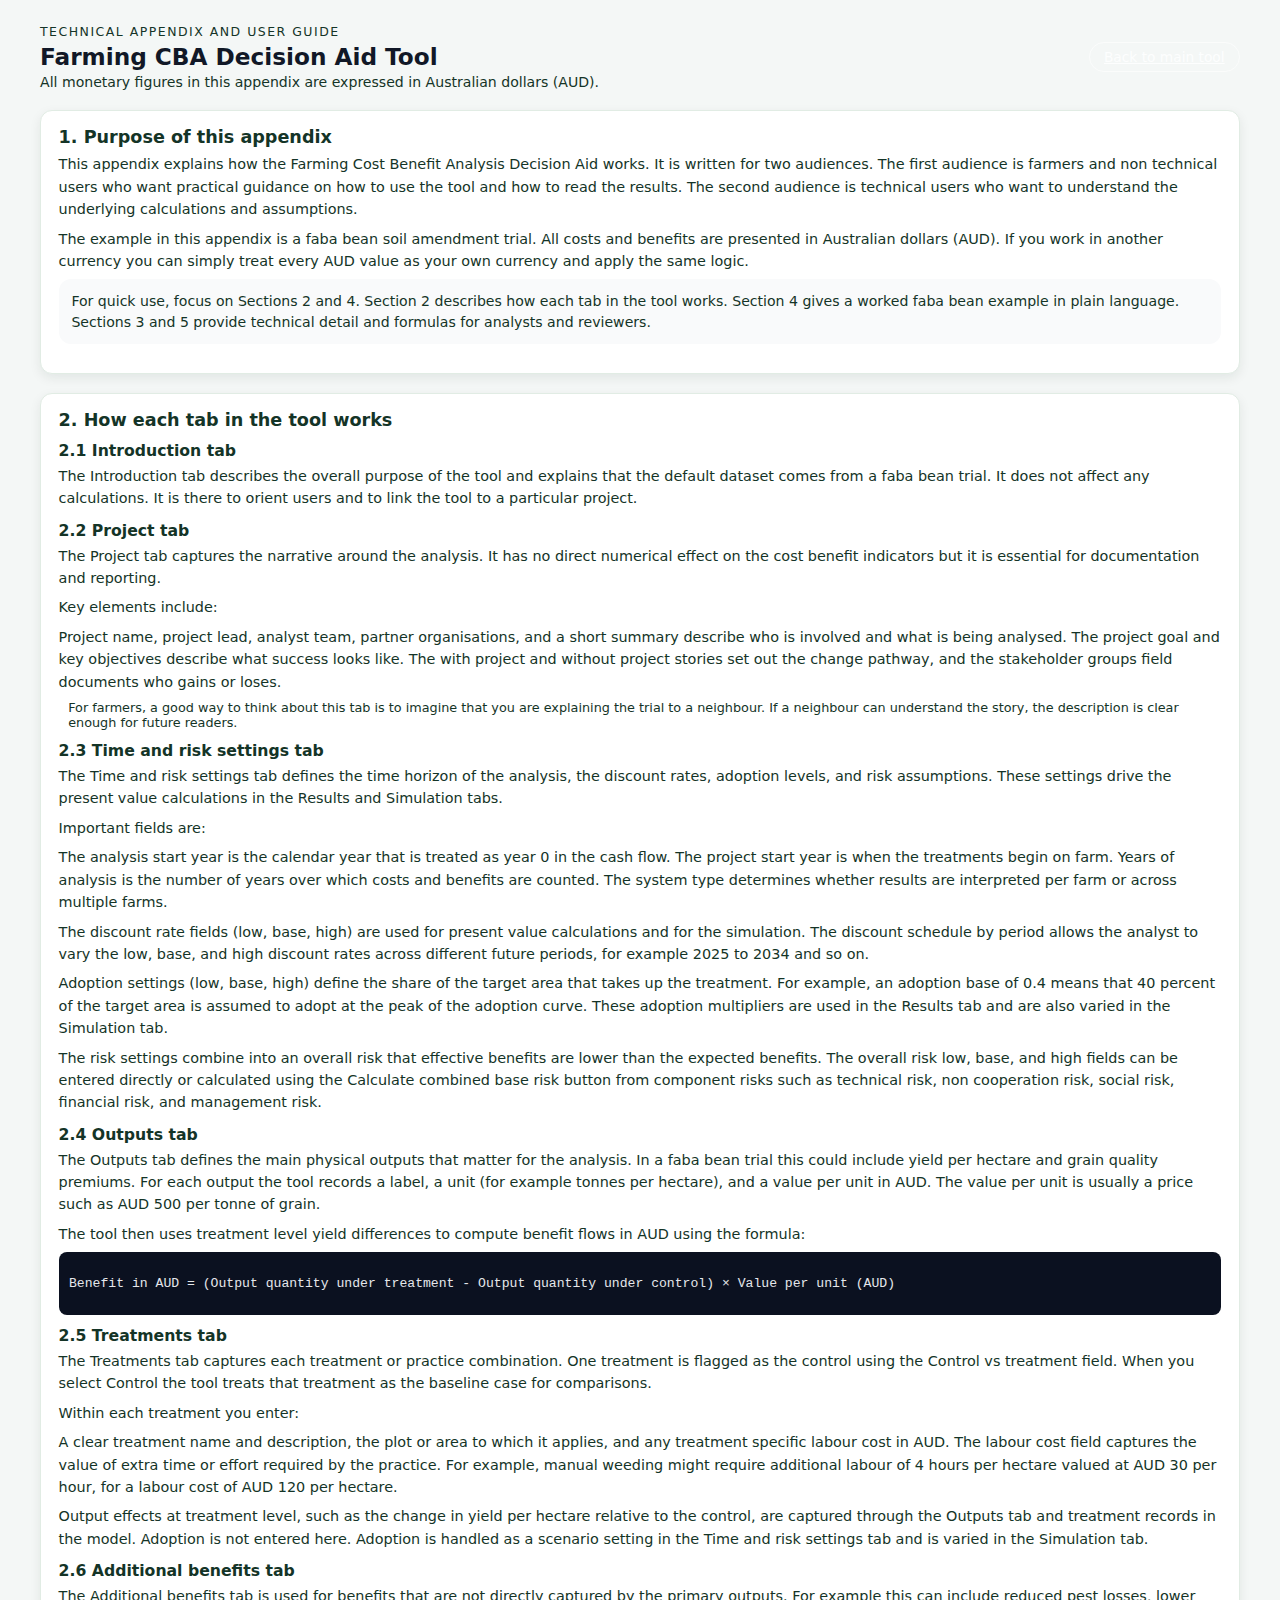
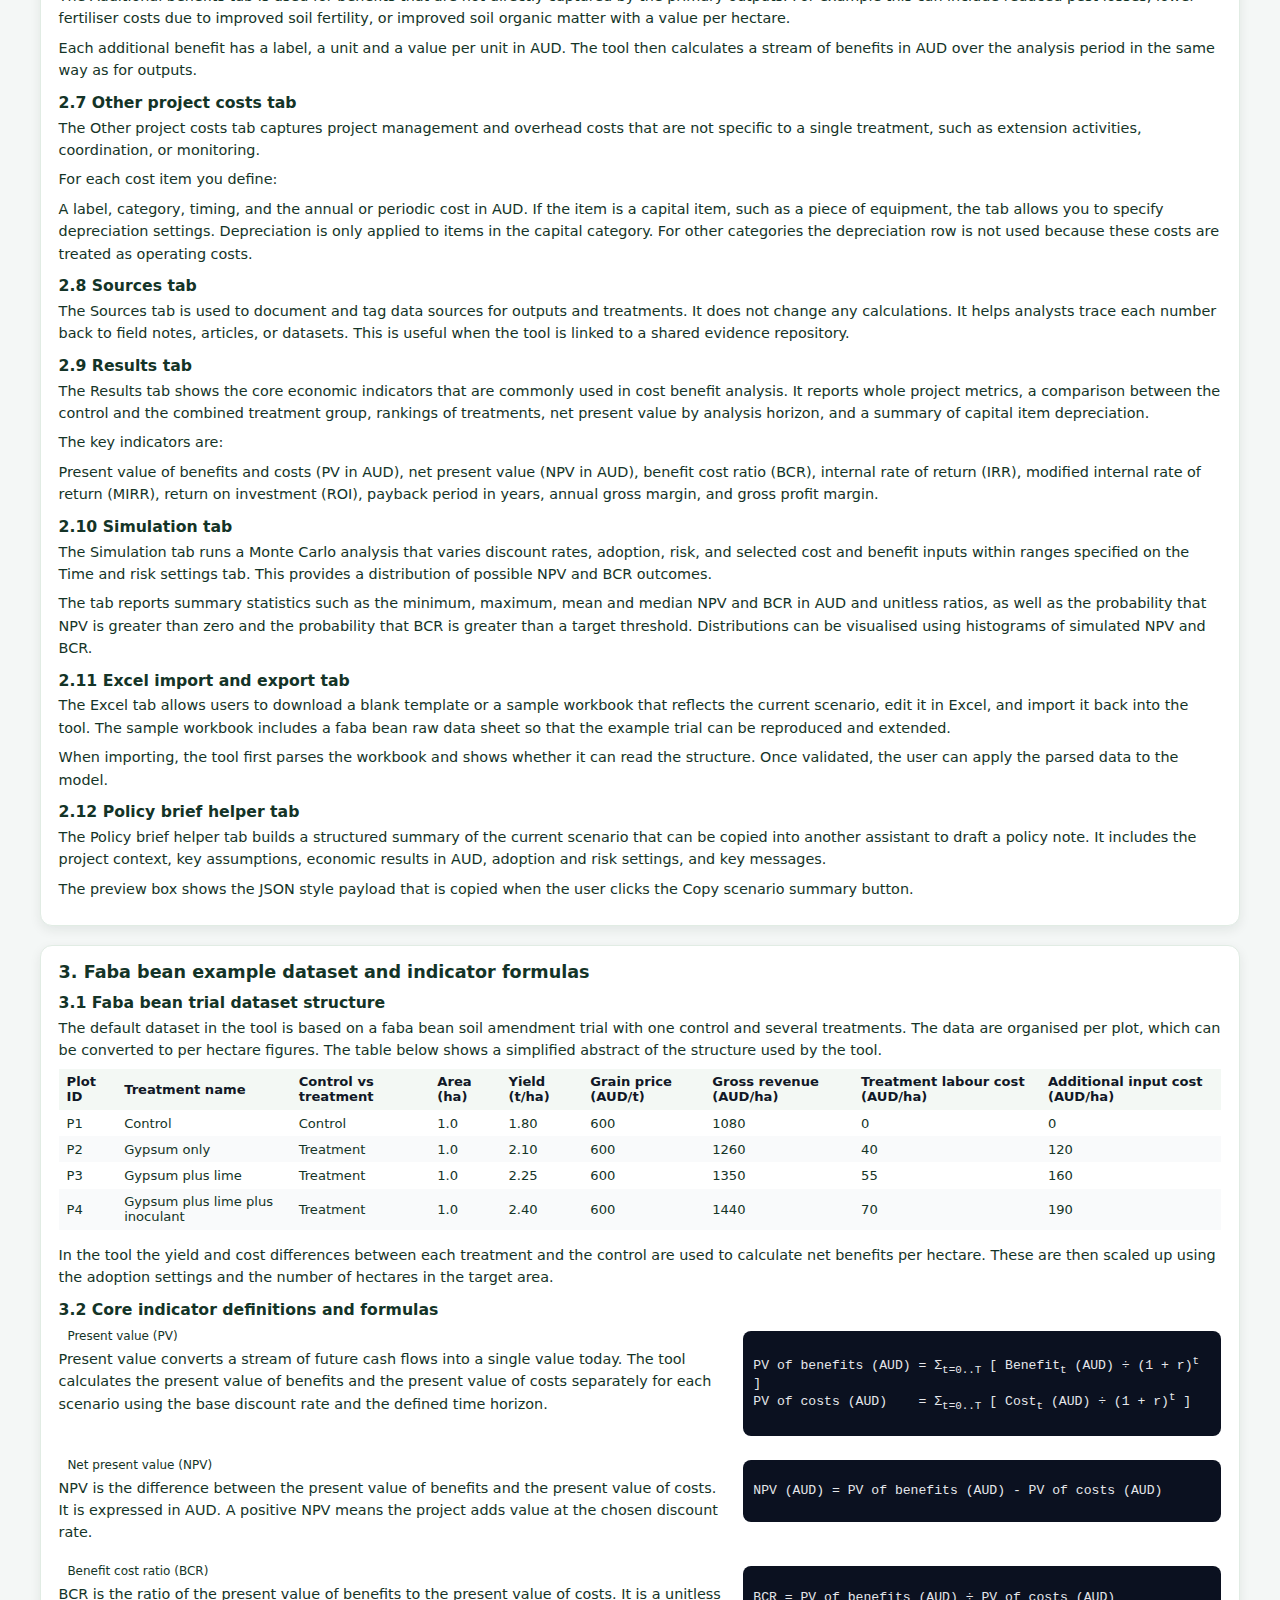
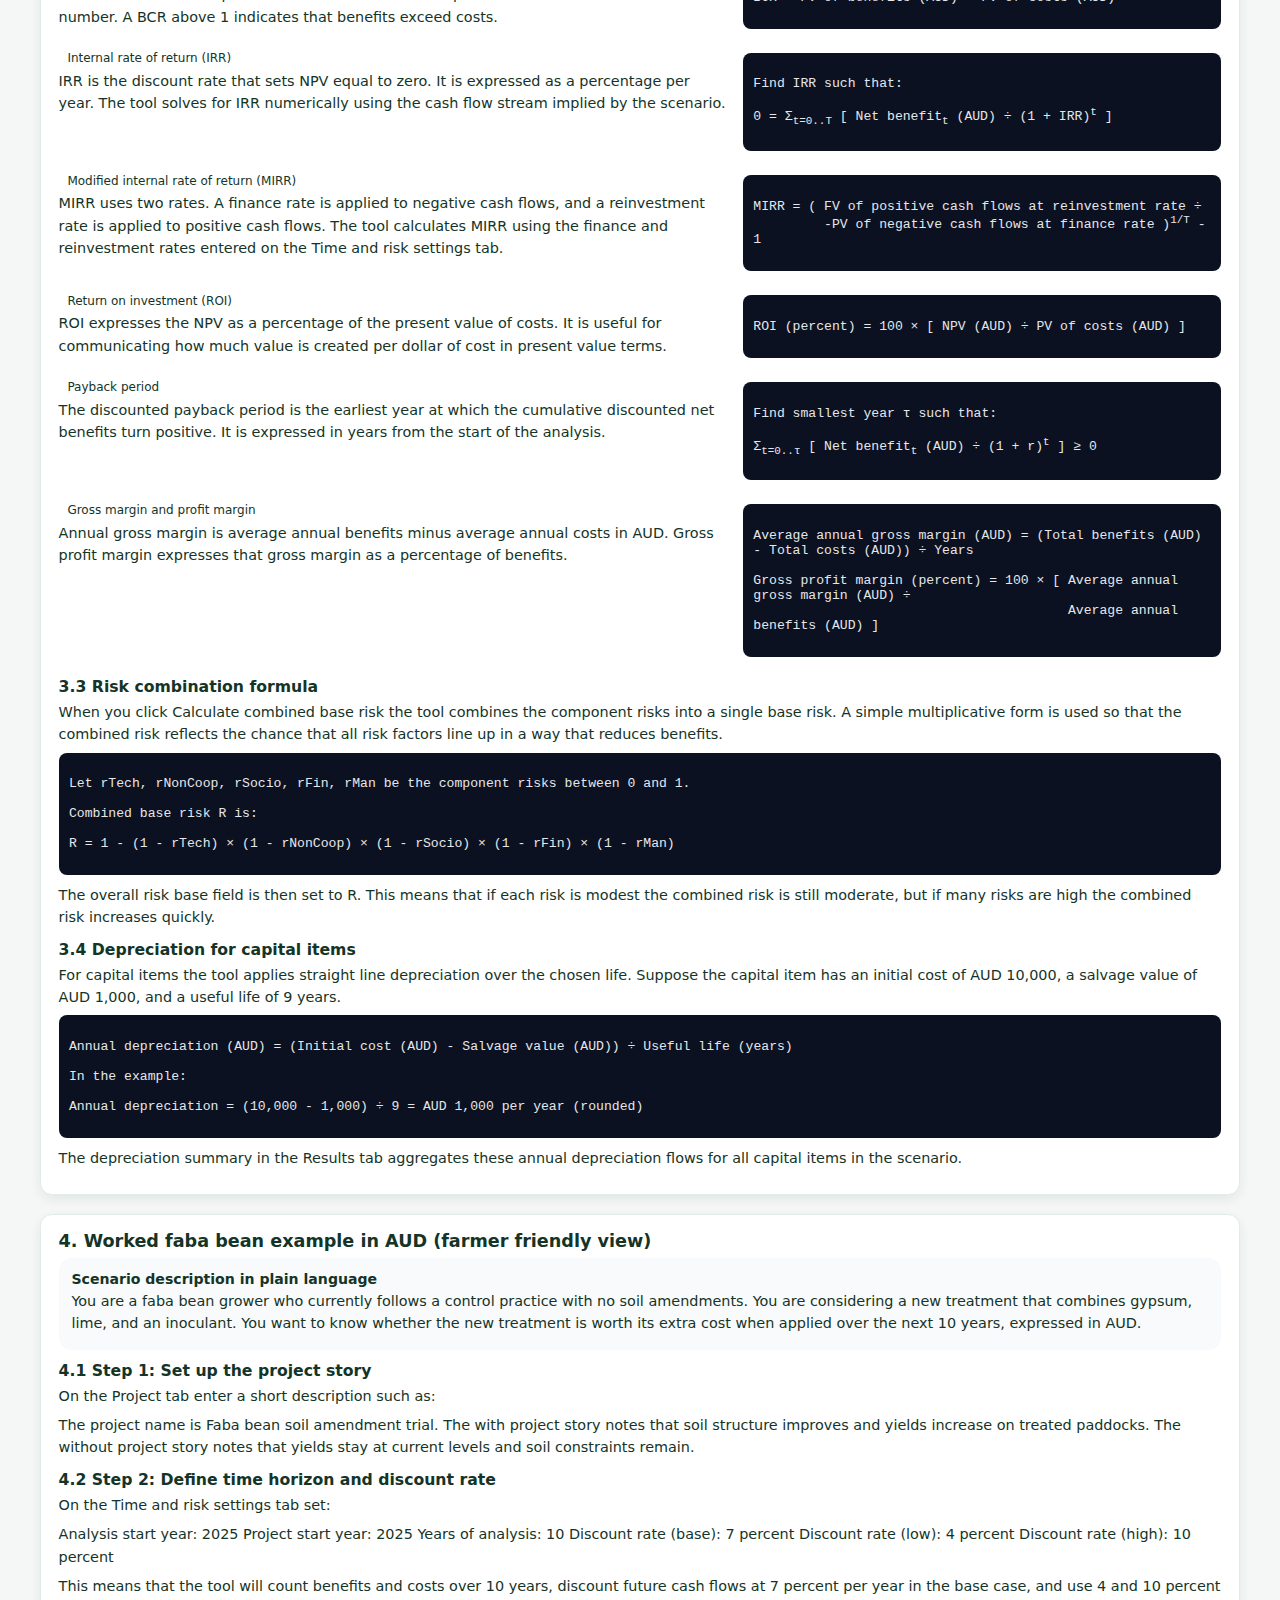
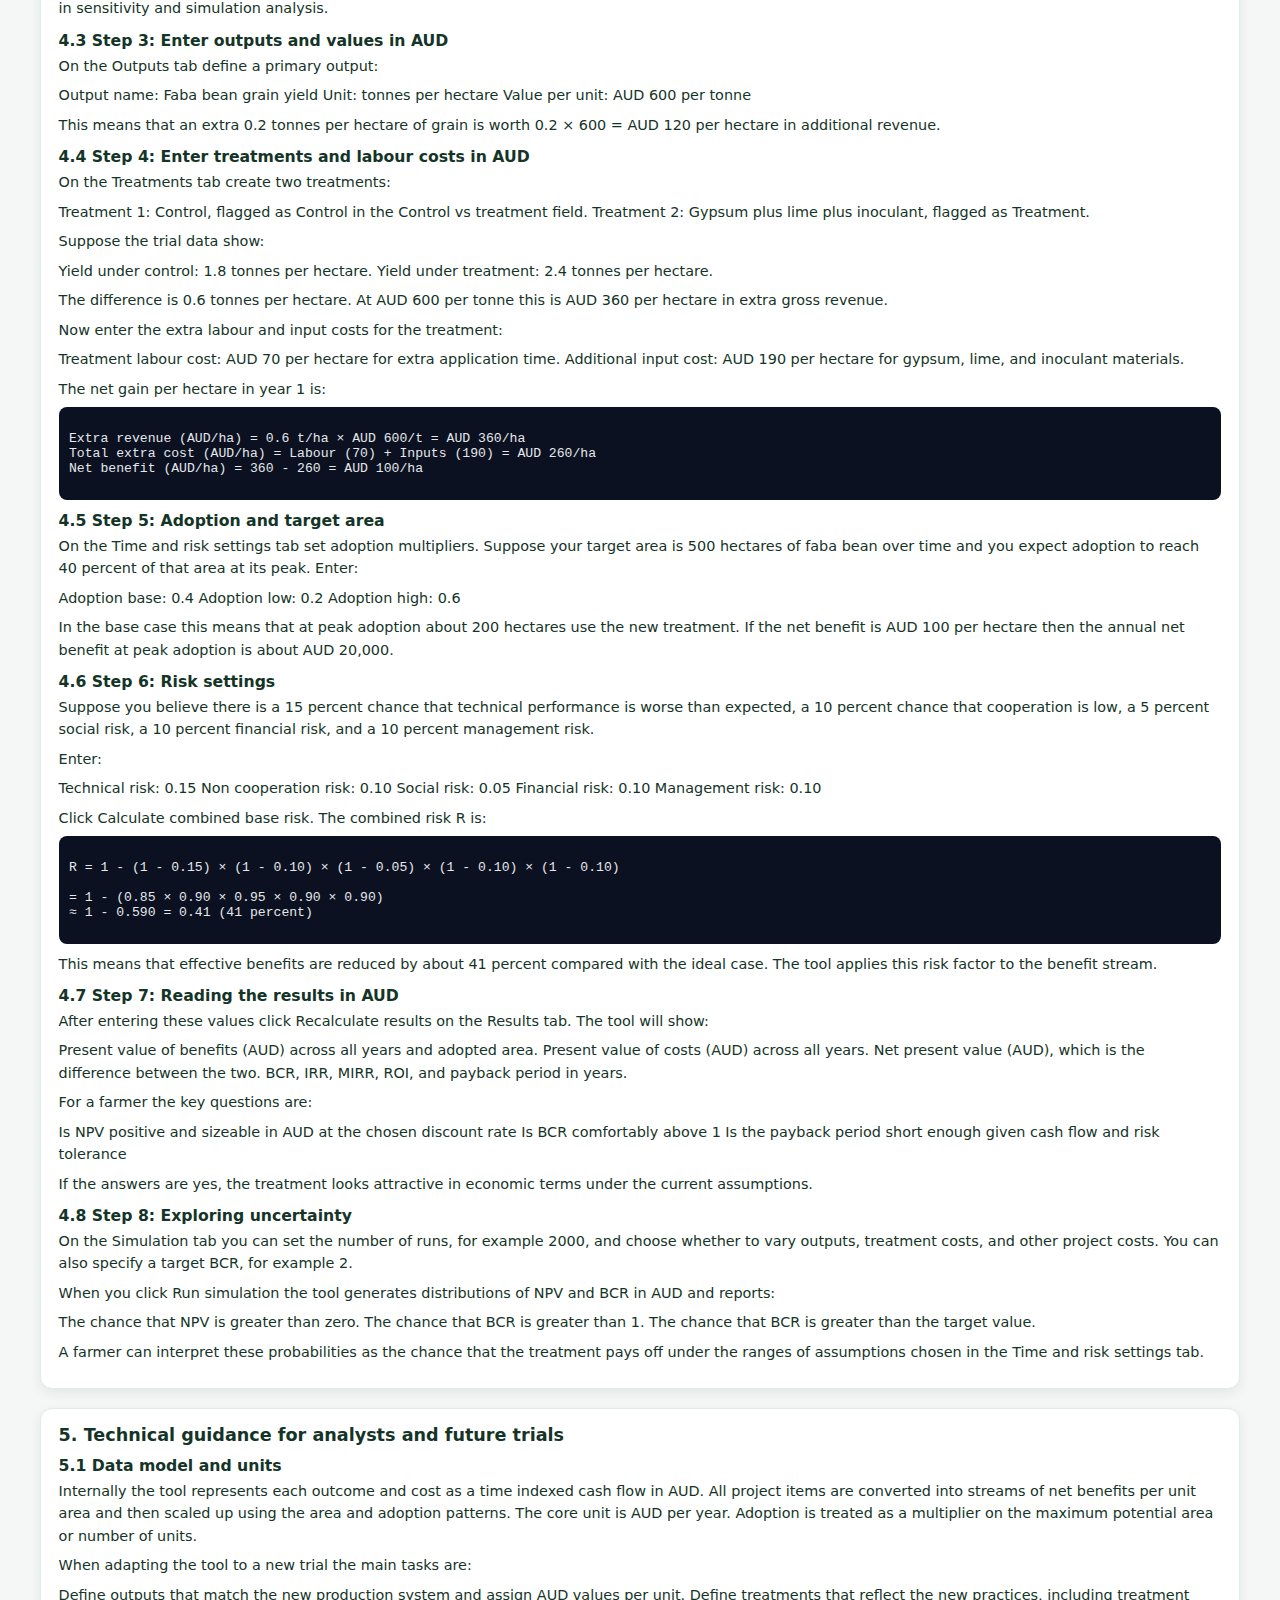
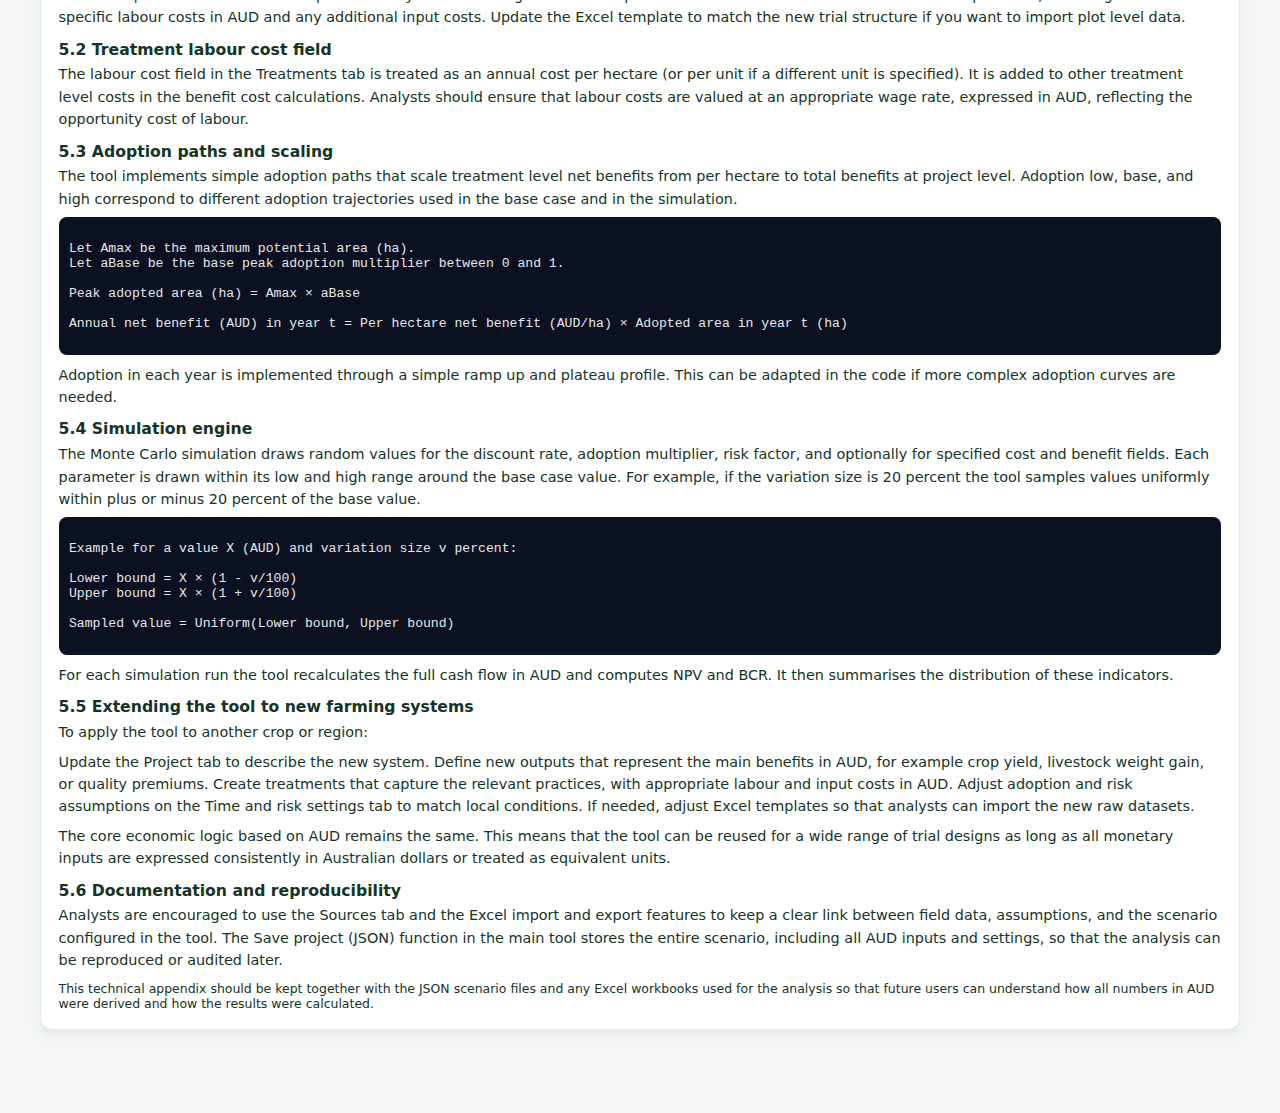
<file: technical-appendix.html>
<!DOCTYPE html>
<html lang="en">
<head>
  <meta charset="UTF-8" />
  <title>Technical Appendix - Farming CBA Decision Aid Tool</title>
  <meta name="viewport" content="width=device-width, initial-scale=1" />
  <link rel="stylesheet" href="styles.css" />
  <style>
    .appendix-main {
      max-width: 1240px;
      margin: 1.5rem auto 2.5rem;
      padding: 0 1.25rem 1.5rem;
    }

    .appendix-header {
      display: flex;
      align-items: center;
      justify-content: space-between;
      gap: 1.25rem;
      margin-bottom: 1.25rem;
    }

    .appendix-title-block {
      display: flex;
      flex-direction: column;
      gap: 0.25rem;
    }

    .appendix-kicker {
      font-size: 0.78rem;
      text-transform: uppercase;
      letter-spacing: 0.12em;
      color: var(--color-text-muted);
    }

    .appendix-title {
      font-size: 1.45rem;
      font-weight: 600;
      color: #111827;
    }

    .appendix-subtitle {
      font-size: 0.88rem;
      color: var(--color-text-muted);
    }

    .appendix-section {
      margin-bottom: 1.2rem;
    }

    .appendix-section h2 {
      font-size: 1.1rem;
      margin-bottom: 0.4rem;
    }

    .appendix-section h3 {
      font-size: 0.98rem;
      margin-top: 0.7rem;
      margin-bottom: 0.3rem;
    }

    .appendix-section p {
      font-size: 0.9rem;
      line-height: 1.55;
      margin: 0 0 0.45rem;
    }

    .appendix-note {
      font-size: 0.8rem;
      color: var(--color-text-muted);
      border-left: 3px solid var(--color-primary);
      padding-left: 0.6rem;
      margin-top: 0.25rem;
      margin-bottom: 0.5rem;
    }

    .appendix-callout {
      border-radius: 12px;
      border: 1px solid var(--color-border);
      background: #f9fafb;
      padding: 0.7rem 0.8rem;
      margin: 0.4rem 0 0.7rem;
      font-size: 0.88rem;
      line-height: 1.5;
    }

    .appendix-callout-steps p {
      margin-bottom: 0.25rem;
    }

    .appendix-table-wrapper {
      width: 100%;
      overflow-x: auto;
      padding-bottom: 0.3rem;
      margin-top: 0.25rem;
      margin-bottom: 0.6rem;
    }

    .appendix-table {
      width: 100%;
      min-width: 640px;
      border-collapse: collapse;
      font-size: 0.8rem;
    }

    .appendix-table thead {
      background: #f1f5f9;
    }

    .appendix-table th,
    .appendix-table td {
      border: 1px solid var(--color-border);
      padding: 0.35rem 0.5rem;
      text-align: left;
    }

    .appendix-table th {
      font-weight: 600;
      color: #111827;
    }

    .appendix-table tbody tr:nth-child(even) {
      background: #f9fafb;
    }

    .appendix-math {
      font-family: "SF Mono", Menlo, Monaco, Consolas, "Liberation Mono", "Courier New", monospace;
      font-size: 0.82rem;
      background: #0b1120;
      color: #e5e7eb;
      border-radius: 8px;
      padding: 0.55rem 0.65rem;
      margin: 0.35rem 0 0.55rem;
      white-space: pre-wrap;
    }

    .appendix-two-column {
      display: grid;
      grid-template-columns: minmax(0, 1.4fr) minmax(0, 1fr);
      gap: 0.9rem;
      margin-top: 0.4rem;
      margin-bottom: 0.6rem;
    }

    .appendix-badge {
      display: inline-flex;
      align-items: center;
      padding: 0.1rem 0.55rem;
      border-radius: 999px;
      font-size: 0.75rem;
      font-weight: 500;
      background: var(--color-primary-soft);
      color: var(--color-primary);
      margin-bottom: 0.2rem;
    }

    .appendix-badge-soft {
      background: #e5e7eb;
      color: #374151;
    }

    .appendix-footer-note {
      font-size: 0.78rem;
      color: var(--color-text-muted);
      margin-top: 0.6rem;
    }

    @media (max-width: 900px) {
      .appendix-two-column {
        grid-template-columns: minmax(0, 1fr);
      }

      .appendix-header {
        flex-direction: column;
        align-items: flex-start;
      }
    }
  </style>
</head>
<body data-theme="worldbank-light">
  <div class="appendix-main">
    <header class="appendix-header">
      <div class="appendix-title-block">
        <div class="appendix-kicker">Technical appendix and user guide</div>
        <div class="appendix-title">Farming CBA Decision Aid Tool</div>
        <div class="appendix-subtitle">
          All monetary figures in this appendix are expressed in Australian dollars (AUD).
        </div>
      </div>
      <div>
        <a href="index.html" class="btn ghost">Back to main tool</a>
      </div>
    </header>

    <section class="card appendix-section">
      <h2>1. Purpose of this appendix</h2>
      <p>
        This appendix explains how the Farming Cost Benefit Analysis Decision Aid works. It is written
        for two audiences. The first audience is farmers and non technical users who want practical
        guidance on how to use the tool and how to read the results. The second audience is technical
        users who want to understand the underlying calculations and assumptions.
      </p>
      <p>
        The example in this appendix is a faba bean soil amendment trial. All costs and benefits are
        presented in Australian dollars (AUD). If you work in another currency you can simply treat
        every AUD value as your own currency and apply the same logic.
      </p>
      <div class="appendix-callout">
        For quick use, focus on Sections 2 and 4. Section 2 describes how each tab in the tool works.
        Section 4 gives a worked faba bean example in plain language. Sections 3 and 5 provide
        technical detail and formulas for analysts and reviewers.
      </div>
    </section>

    <section class="card appendix-section">
      <h2>2. How each tab in the tool works</h2>

      <h3>2.1 Introduction tab</h3>
      <p>
        The Introduction tab describes the overall purpose of the tool and explains that the default
        dataset comes from a faba bean trial. It does not affect any calculations. It is there to
        orient users and to link the tool to a particular project.
      </p>

      <h3>2.2 Project tab</h3>
      <p>
        The Project tab captures the narrative around the analysis. It has no direct numerical
        effect on the cost benefit indicators but it is essential for documentation and reporting.
      </p>
      <p>
        Key elements include:
      </p>
      <p>
        Project name, project lead, analyst team, partner organisations, and a short summary
        describe who is involved and what is being analysed. The project goal and key objectives
        describe what success looks like. The with project and without project stories set out
        the change pathway, and the stakeholder groups field documents who gains or loses.
      </p>
      <div class="appendix-note">
        For farmers, a good way to think about this tab is to imagine that you are explaining
        the trial to a neighbour. If a neighbour can understand the story, the description is
        clear enough for future readers.
      </div>

      <h3>2.3 Time and risk settings tab</h3>
      <p>
        The Time and risk settings tab defines the time horizon of the analysis, the discount
        rates, adoption levels, and risk assumptions. These settings drive the present value
        calculations in the Results and Simulation tabs.
      </p>
      <p>
        Important fields are:
      </p>
      <p>
        The analysis start year is the calendar year that is treated as year 0 in the cash flow.
        The project start year is when the treatments begin on farm. Years of analysis is the
        number of years over which costs and benefits are counted. The system type determines
        whether results are interpreted per farm or across multiple farms.
      </p>
      <p>
        The discount rate fields (low, base, high) are used for present value calculations and for
        the simulation. The discount schedule by period allows the analyst to vary the low, base,
        and high discount rates across different future periods, for example 2025 to 2034 and so on.
      </p>
      <p>
        Adoption settings (low, base, high) define the share of the target area that takes up the
        treatment. For example, an adoption base of 0.4 means that 40 percent of the target area is
        assumed to adopt at the peak of the adoption curve. These adoption multipliers are used in
        the Results tab and are also varied in the Simulation tab.
      </p>
      <p>
        The risk settings combine into an overall risk that effective benefits are lower than the
        expected benefits. The overall risk low, base, and high fields can be entered directly or
        calculated using the Calculate combined base risk button from component risks such as
        technical risk, non cooperation risk, social risk, financial risk, and management risk.
      </p>

      <h3>2.4 Outputs tab</h3>
      <p>
        The Outputs tab defines the main physical outputs that matter for the analysis. In a faba
        bean trial this could include yield per hectare and grain quality premiums. For each output
        the tool records a label, a unit (for example tonnes per hectare), and a value per unit in
        AUD. The value per unit is usually a price such as AUD 500 per tonne of grain.
      </p>
      <p>
        The tool then uses treatment level yield differences to compute benefit flows in AUD using
        the formula:
      </p>
      <div class="appendix-math">
Benefit in AUD = (Output quantity under treatment - Output quantity under control) × Value per unit (AUD)
      </div>

      <h3>2.5 Treatments tab</h3>
      <p>
        The Treatments tab captures each treatment or practice combination. One treatment is flagged
        as the control using the Control vs treatment field. When you select Control the tool treats
        that treatment as the baseline case for comparisons.
      </p>
      <p>
        Within each treatment you enter:
      </p>
      <p>
        A clear treatment name and description, the plot or area to which it applies, and any
        treatment specific labour cost in AUD. The labour cost field captures the value of extra
        time or effort required by the practice. For example, manual weeding might require
        additional labour of 4 hours per hectare valued at AUD 30 per hour, for a labour cost of
        AUD 120 per hectare.
      </p>
      <p>
        Output effects at treatment level, such as the change in yield per hectare relative to the
        control, are captured through the Outputs tab and treatment records in the model. Adoption
        is not entered here. Adoption is handled as a scenario setting in the Time and risk settings
        tab and is varied in the Simulation tab.
      </p>

      <h3>2.6 Additional benefits tab</h3>
      <p>
        The Additional benefits tab is used for benefits that are not directly captured by the
        primary outputs. For example this can include reduced pest losses, lower fertiliser costs
        due to improved soil fertility, or improved soil organic matter with a value per hectare.
      </p>
      <p>
        Each additional benefit has a label, a unit and a value per unit in AUD. The tool then
        calculates a stream of benefits in AUD over the analysis period in the same way as for
        outputs.
      </p>

      <h3>2.7 Other project costs tab</h3>
      <p>
        The Other project costs tab captures project management and overhead costs that are not
        specific to a single treatment, such as extension activities, coordination, or monitoring.
      </p>
      <p>
        For each cost item you define:
      </p>
      <p>
        A label, category, timing, and the annual or periodic cost in AUD. If the item is a capital
        item, such as a piece of equipment, the tab allows you to specify depreciation settings.
        Depreciation is only applied to items in the capital category. For other categories the
        depreciation row is not used because these costs are treated as operating costs.
      </p>

      <h3>2.8 Sources tab</h3>
      <p>
        The Sources tab is used to document and tag data sources for outputs and treatments. It does
        not change any calculations. It helps analysts trace each number back to field notes,
        articles, or datasets. This is useful when the tool is linked to a shared evidence
        repository.
      </p>

      <h3>2.9 Results tab</h3>
      <p>
        The Results tab shows the core economic indicators that are commonly used in cost benefit
        analysis. It reports whole project metrics, a comparison between the control and the combined
        treatment group, rankings of treatments, net present value by analysis horizon, and a
        summary of capital item depreciation.
      </p>
      <p>
        The key indicators are:
      </p>
      <p>
        Present value of benefits and costs (PV in AUD), net present value (NPV in AUD),
        benefit cost ratio (BCR), internal rate of return (IRR), modified internal rate of return
        (MIRR), return on investment (ROI), payback period in years, annual gross margin, and gross
        profit margin.
      </p>

      <h3>2.10 Simulation tab</h3>
      <p>
        The Simulation tab runs a Monte Carlo analysis that varies discount rates, adoption,
        risk, and selected cost and benefit inputs within ranges specified on the Time and risk
        settings tab. This provides a distribution of possible NPV and BCR outcomes.
      </p>
      <p>
        The tab reports summary statistics such as the minimum, maximum, mean and median NPV and
        BCR in AUD and unitless ratios, as well as the probability that NPV is greater than zero
        and the probability that BCR is greater than a target threshold. Distributions can be
        visualised using histograms of simulated NPV and BCR.
      </p>

      <h3>2.11 Excel import and export tab</h3>
      <p>
        The Excel tab allows users to download a blank template or a sample workbook that reflects
        the current scenario, edit it in Excel, and import it back into the tool. The sample
        workbook includes a faba bean raw data sheet so that the example trial can be reproduced
        and extended.
      </p>
      <p>
        When importing, the tool first parses the workbook and shows whether it can read the
        structure. Once validated, the user can apply the parsed data to the model.
      </p>

      <h3>2.12 Policy brief helper tab</h3>
      <p>
        The Policy brief helper tab builds a structured summary of the current scenario that can
        be copied into another assistant to draft a policy note. It includes the project context,
        key assumptions, economic results in AUD, adoption and risk settings, and key messages.
      </p>
      <p>
        The preview box shows the JSON style payload that is copied when the user clicks the Copy
        scenario summary button.
      </p>
    </section>

    <section class="card appendix-section">
      <h2>3. Faba bean example dataset and indicator formulas</h2>

      <h3>3.1 Faba bean trial dataset structure</h3>
      <p>
        The default dataset in the tool is based on a faba bean soil amendment trial with one
        control and several treatments. The data are organised per plot, which can be converted
        to per hectare figures. The table below shows a simplified abstract of the structure used
        by the tool.
      </p>

      <div class="appendix-table-wrapper">
        <table class="appendix-table">
          <thead>
            <tr>
              <th>Plot ID</th>
              <th>Treatment name</th>
              <th>Control vs treatment</th>
              <th>Area (ha)</th>
              <th>Yield (t/ha)</th>
              <th>Grain price (AUD/t)</th>
              <th>Gross revenue (AUD/ha)</th>
              <th>Treatment labour cost (AUD/ha)</th>
              <th>Additional input cost (AUD/ha)</th>
            </tr>
          </thead>
          <tbody>
            <tr>
              <td>P1</td>
              <td>Control</td>
              <td>Control</td>
              <td>1.0</td>
              <td>1.80</td>
              <td>600</td>
              <td>1080</td>
              <td>0</td>
              <td>0</td>
            </tr>
            <tr>
              <td>P2</td>
              <td>Gypsum only</td>
              <td>Treatment</td>
              <td>1.0</td>
              <td>2.10</td>
              <td>600</td>
              <td>1260</td>
              <td>40</td>
              <td>120</td>
            </tr>
            <tr>
              <td>P3</td>
              <td>Gypsum plus lime</td>
              <td>Treatment</td>
              <td>1.0</td>
              <td>2.25</td>
              <td>600</td>
              <td>1350</td>
              <td>55</td>
              <td>160</td>
            </tr>
            <tr>
              <td>P4</td>
              <td>Gypsum plus lime plus inoculant</td>
              <td>Treatment</td>
              <td>1.0</td>
              <td>2.40</td>
              <td>600</td>
              <td>1440</td>
              <td>70</td>
              <td>190</td>
            </tr>
          </tbody>
        </table>
      </div>

      <p>
        In the tool the yield and cost differences between each treatment and the control are used
        to calculate net benefits per hectare. These are then scaled up using the adoption settings
        and the number of hectares in the target area.
      </p>

      <h3>3.2 Core indicator definitions and formulas</h3>

      <div class="appendix-two-column">
        <div>
          <span class="appendix-badge">Present value (PV)</span>
          <p>
            Present value converts a stream of future cash flows into a single value today. The tool
            calculates the present value of benefits and the present value of costs separately for
            each scenario using the base discount rate and the defined time horizon.
          </p>
        </div>
        <div>
          <div class="appendix-math">
PV of benefits (AUD) = Σ<sub>t=0..T</sub> [ Benefit<sub>t</sub> (AUD) ÷ (1 + r)<sup>t</sup> ]
PV of costs (AUD)    = Σ<sub>t=0..T</sub> [ Cost<sub>t</sub> (AUD) ÷ (1 + r)<sup>t</sup> ]
          </div>
        </div>
      </div>

      <div class="appendix-two-column">
        <div>
          <span class="appendix-badge">Net present value (NPV)</span>
          <p>
            NPV is the difference between the present value of benefits and the present value of
            costs. It is expressed in AUD. A positive NPV means the project adds value at the chosen
            discount rate.
          </p>
        </div>
        <div>
          <div class="appendix-math">
NPV (AUD) = PV of benefits (AUD) - PV of costs (AUD)
          </div>
        </div>
      </div>

      <div class="appendix-two-column">
        <div>
          <span class="appendix-badge">Benefit cost ratio (BCR)</span>
          <p>
            BCR is the ratio of the present value of benefits to the present value of costs. It is
            a unitless number. A BCR above 1 indicates that benefits exceed costs.
          </p>
        </div>
        <div>
          <div class="appendix-math">
BCR = PV of benefits (AUD) ÷ PV of costs (AUD)
          </div>
        </div>
      </div>

      <div class="appendix-two-column">
        <div>
          <span class="appendix-badge">Internal rate of return (IRR)</span>
          <p>
            IRR is the discount rate that sets NPV equal to zero. It is expressed as a percentage
            per year. The tool solves for IRR numerically using the cash flow stream implied by
            the scenario.
          </p>
        </div>
        <div>
          <div class="appendix-math">
Find IRR such that:

0 = Σ<sub>t=0..T</sub> [ Net benefit<sub>t</sub> (AUD) ÷ (1 + IRR)<sup>t</sup> ]
          </div>
        </div>
      </div>

      <div class="appendix-two-column">
        <div>
          <span class="appendix-badge">Modified internal rate of return (MIRR)</span>
          <p>
            MIRR uses two rates. A finance rate is applied to negative cash flows, and a
            reinvestment rate is applied to positive cash flows. The tool calculates MIRR using
            the finance and reinvestment rates entered on the Time and risk settings tab.
          </p>
        </div>
        <div>
          <div class="appendix-math">
MIRR = ( FV of positive cash flows at reinvestment rate ÷
         -PV of negative cash flows at finance rate )<sup>1/T</sup> - 1
          </div>
        </div>
      </div>

      <div class="appendix-two-column">
        <div>
          <span class="appendix-badge">Return on investment (ROI)</span>
          <p>
            ROI expresses the NPV as a percentage of the present value of costs. It is useful for
            communicating how much value is created per dollar of cost in present value terms.
          </p>
        </div>
        <div>
          <div class="appendix-math">
ROI (percent) = 100 × [ NPV (AUD) ÷ PV of costs (AUD) ]
          </div>
        </div>
      </div>

      <div class="appendix-two-column">
        <div>
          <span class="appendix-badge">Payback period</span>
          <p>
            The discounted payback period is the earliest year at which the cumulative discounted
            net benefits turn positive. It is expressed in years from the start of the analysis.
          </p>
        </div>
        <div>
          <div class="appendix-math">
Find smallest year τ such that:

Σ<sub>t=0..τ</sub> [ Net benefit<sub>t</sub> (AUD) ÷ (1 + r)<sup>t</sup> ] ≥ 0
          </div>
        </div>
      </div>

      <div class="appendix-two-column">
        <div>
          <span class="appendix-badge">Gross margin and profit margin</span>
          <p>
            Annual gross margin is average annual benefits minus average annual costs in AUD.
            Gross profit margin expresses that gross margin as a percentage of benefits.
          </p>
        </div>
        <div>
          <div class="appendix-math">
Average annual gross margin (AUD) = (Total benefits (AUD) - Total costs (AUD)) ÷ Years

Gross profit margin (percent) = 100 × [ Average annual gross margin (AUD) ÷
                                        Average annual benefits (AUD) ]
          </div>
        </div>
      </div>

      <h3>3.3 Risk combination formula</h3>
      <p>
        When you click Calculate combined base risk the tool combines the component risks into a
        single base risk. A simple multiplicative form is used so that the combined risk reflects
        the chance that all risk factors line up in a way that reduces benefits.
      </p>
      <div class="appendix-math">
Let rTech, rNonCoop, rSocio, rFin, rMan be the component risks between 0 and 1.

Combined base risk R is:

R = 1 - (1 - rTech) × (1 - rNonCoop) × (1 - rSocio) × (1 - rFin) × (1 - rMan)
      </div>
      <p>
        The overall risk base field is then set to R. This means that if each risk is modest the
        combined risk is still moderate, but if many risks are high the combined risk increases
        quickly.
      </p>

      <h3>3.4 Depreciation for capital items</h3>
      <p>
        For capital items the tool applies straight line depreciation over the chosen life. Suppose
        the capital item has an initial cost of AUD 10,000, a salvage value of AUD 1,000, and a
        useful life of 9 years.
      </p>
      <div class="appendix-math">
Annual depreciation (AUD) = (Initial cost (AUD) - Salvage value (AUD)) ÷ Useful life (years)

In the example:

Annual depreciation = (10,000 - 1,000) ÷ 9 = AUD 1,000 per year (rounded)
      </div>
      <p>
        The depreciation summary in the Results tab aggregates these annual depreciation flows for
        all capital items in the scenario.
      </p>
    </section>

    <section class="card appendix-section">
      <h2>4. Worked faba bean example in AUD (farmer friendly view)</h2>

      <div class="appendix-callout appendix-callout-steps">
        <strong>Scenario description in plain language</strong>
        <p>
          You are a faba bean grower who currently follows a control practice with no soil
          amendments. You are considering a new treatment that combines gypsum, lime, and an
          inoculant. You want to know whether the new treatment is worth its extra cost when
          applied over the next 10 years, expressed in AUD.
        </p>
      </div>

      <h3>4.1 Step 1: Set up the project story</h3>
      <p>
        On the Project tab enter a short description such as:
      </p>
      <p>
        The project name is Faba bean soil amendment trial. The with project story notes that
        soil structure improves and yields increase on treated paddocks. The without project story
        notes that yields stay at current levels and soil constraints remain.
      </p>

      <h3>4.2 Step 2: Define time horizon and discount rate</h3>
      <p>
        On the Time and risk settings tab set:
      </p>
      <p>
        Analysis start year: 2025  
        Project start year: 2025  
        Years of analysis: 10  
        Discount rate (base): 7 percent  
        Discount rate (low): 4 percent  
        Discount rate (high): 10 percent
      </p>
      <p>
        This means that the tool will count benefits and costs over 10 years, discount future cash
        flows at 7 percent per year in the base case, and use 4 and 10 percent in sensitivity and
        simulation analysis.
      </p>

      <h3>4.3 Step 3: Enter outputs and values in AUD</h3>
      <p>
        On the Outputs tab define a primary output:
      </p>
      <p>
        Output name: Faba bean grain yield  
        Unit: tonnes per hectare  
        Value per unit: AUD 600 per tonne
      </p>
      <p>
        This means that an extra 0.2 tonnes per hectare of grain is worth 0.2 × 600 = AUD 120 per
        hectare in additional revenue.
      </p>

      <h3>4.4 Step 4: Enter treatments and labour costs in AUD</h3>
      <p>
        On the Treatments tab create two treatments:
      </p>
      <p>
        Treatment 1: Control, flagged as Control in the Control vs treatment field.  
        Treatment 2: Gypsum plus lime plus inoculant, flagged as Treatment.
      </p>
      <p>
        Suppose the trial data show:
      </p>
      <p>
        Yield under control: 1.8 tonnes per hectare.  
        Yield under treatment: 2.4 tonnes per hectare.
      </p>
      <p>
        The difference is 0.6 tonnes per hectare. At AUD 600 per tonne this is AUD 360 per hectare
        in extra gross revenue.
      </p>
      <p>
        Now enter the extra labour and input costs for the treatment:
      </p>
      <p>
        Treatment labour cost: AUD 70 per hectare for extra application time.  
        Additional input cost: AUD 190 per hectare for gypsum, lime, and inoculant materials.
      </p>
      <p>
        The net gain per hectare in year 1 is:
      </p>
      <div class="appendix-math">
Extra revenue (AUD/ha) = 0.6 t/ha × AUD 600/t = AUD 360/ha  
Total extra cost (AUD/ha) = Labour (70) + Inputs (190) = AUD 260/ha  
Net benefit (AUD/ha) = 360 - 260 = AUD 100/ha
      </div>

      <h3>4.5 Step 5: Adoption and target area</h3>
      <p>
        On the Time and risk settings tab set adoption multipliers. Suppose your target area is
        500 hectares of faba bean over time and you expect adoption to reach 40 percent of that
        area at its peak. Enter:
      </p>
      <p>
        Adoption base: 0.4  
        Adoption low: 0.2  
        Adoption high: 0.6
      </p>
      <p>
        In the base case this means that at peak adoption about 200 hectares use the new treatment.
        If the net benefit is AUD 100 per hectare then the annual net benefit at peak adoption is
        about AUD 20,000.
      </p>

      <h3>4.6 Step 6: Risk settings</h3>
      <p>
        Suppose you believe there is a 15 percent chance that technical performance is worse than
        expected, a 10 percent chance that cooperation is low, a 5 percent social risk, a 10 percent
        financial risk, and a 10 percent management risk.
      </p>
      <p>
        Enter:
      </p>
      <p>
        Technical risk: 0.15  
        Non cooperation risk: 0.10  
        Social risk: 0.05  
        Financial risk: 0.10  
        Management risk: 0.10
      </p>
      <p>
        Click Calculate combined base risk. The combined risk R is:
      </p>
      <div class="appendix-math">
R = 1 - (1 - 0.15) × (1 - 0.10) × (1 - 0.05) × (1 - 0.10) × (1 - 0.10)

= 1 - (0.85 × 0.90 × 0.95 × 0.90 × 0.90)
≈ 1 - 0.590 = 0.41 (41 percent)
      </div>
      <p>
        This means that effective benefits are reduced by about 41 percent compared with the ideal
        case. The tool applies this risk factor to the benefit stream.
      </p>

      <h3>4.7 Step 7: Reading the results in AUD</h3>
      <p>
        After entering these values click Recalculate results on the Results tab. The tool will
        show:
      </p>
      <p>
        Present value of benefits (AUD) across all years and adopted area.  
        Present value of costs (AUD) across all years.  
        Net present value (AUD), which is the difference between the two.  
        BCR, IRR, MIRR, ROI, and payback period in years.
      </p>
      <p>
        For a farmer the key questions are:
      </p>
      <p>
        Is NPV positive and sizeable in AUD at the chosen discount rate  
        Is BCR comfortably above 1  
        Is the payback period short enough given cash flow and risk tolerance  
      </p>
      <p>
        If the answers are yes, the treatment looks attractive in economic terms under the current
        assumptions.
      </p>

      <h3>4.8 Step 8: Exploring uncertainty</h3>
      <p>
        On the Simulation tab you can set the number of runs, for example 2000, and choose whether
        to vary outputs, treatment costs, and other project costs. You can also specify a target BCR,
        for example 2.
      </p>
      <p>
        When you click Run simulation the tool generates distributions of NPV and BCR in AUD and
        reports:
      </p>
      <p>
        The chance that NPV is greater than zero.  
        The chance that BCR is greater than 1.  
        The chance that BCR is greater than the target value.
      </p>
      <p>
        A farmer can interpret these probabilities as the chance that the treatment pays off under
        the ranges of assumptions chosen in the Time and risk settings tab.
      </p>
    </section>

    <section class="card appendix-section">
      <h2>5. Technical guidance for analysts and future trials</h2>

      <h3>5.1 Data model and units</h3>
      <p>
        Internally the tool represents each outcome and cost as a time indexed cash flow in AUD.
        All project items are converted into streams of net benefits per unit area and then scaled
        up using the area and adoption patterns. The core unit is AUD per year. Adoption is treated
        as a multiplier on the maximum potential area or number of units.
      </p>
      <p>
        When adapting the tool to a new trial the main tasks are:
      </p>
      <p>
        Define outputs that match the new production system and assign AUD values per unit.  
        Define treatments that reflect the new practices, including treatment specific labour
        costs in AUD and any additional input costs.  
        Update the Excel template to match the new trial structure if you want to import plot
        level data.
      </p>

      <h3>5.2 Treatment labour cost field</h3>
      <p>
        The labour cost field in the Treatments tab is treated as an annual cost per hectare (or
        per unit if a different unit is specified). It is added to other treatment level costs
        in the benefit cost calculations. Analysts should ensure that labour costs are valued at
        an appropriate wage rate, expressed in AUD, reflecting the opportunity cost of labour.
      </p>

      <h3>5.3 Adoption paths and scaling</h3>
      <p>
        The tool implements simple adoption paths that scale treatment level net benefits from
        per hectare to total benefits at project level. Adoption low, base, and high correspond
        to different adoption trajectories used in the base case and in the simulation.
      </p>
      <div class="appendix-math">
Let Amax be the maximum potential area (ha).  
Let aBase be the base peak adoption multiplier between 0 and 1.  

Peak adopted area (ha) = Amax × aBase

Annual net benefit (AUD) in year t = Per hectare net benefit (AUD/ha) × Adopted area in year t (ha)
      </div>
      <p>
        Adoption in each year is implemented through a simple ramp up and plateau profile. This
        can be adapted in the code if more complex adoption curves are needed.
      </p>

      <h3>5.4 Simulation engine</h3>
      <p>
        The Monte Carlo simulation draws random values for the discount rate, adoption multiplier,
        risk factor, and optionally for specified cost and benefit fields. Each parameter is drawn
        within its low and high range around the base case value. For example, if the variation
        size is 20 percent the tool samples values uniformly within plus or minus 20 percent of
        the base value.
      </p>
      <div class="appendix-math">
Example for a value X (AUD) and variation size v percent:

Lower bound = X × (1 - v/100)  
Upper bound = X × (1 + v/100)

Sampled value = Uniform(Lower bound, Upper bound)
      </div>
      <p>
        For each simulation run the tool recalculates the full cash flow in AUD and computes NPV
        and BCR. It then summarises the distribution of these indicators.
      </p>

      <h3>5.5 Extending the tool to new farming systems</h3>
      <p>
        To apply the tool to another crop or region:
      </p>
      <p>
        Update the Project tab to describe the new system.  
        Define new outputs that represent the main benefits in AUD, for example crop yield,
        livestock weight gain, or quality premiums.  
        Create treatments that capture the relevant practices, with appropriate labour and input
        costs in AUD.  
        Adjust adoption and risk assumptions on the Time and risk settings tab to match local
        conditions.  
        If needed, adjust Excel templates so that analysts can import the new raw datasets.
      </p>
      <p>
        The core economic logic based on AUD remains the same. This means that the tool can be
        reused for a wide range of trial designs as long as all monetary inputs are expressed
        consistently in Australian dollars or treated as equivalent units.
      </p>

      <h3>5.6 Documentation and reproducibility</h3>
      <p>
        Analysts are encouraged to use the Sources tab and the Excel import and export features
        to keep a clear link between field data, assumptions, and the scenario configured in the
        tool. The Save project (JSON) function in the main tool stores the entire scenario,
        including all AUD inputs and settings, so that the analysis can be reproduced or audited
        later.
      </p>

      <div class="appendix-footer-note">
        This technical appendix should be kept together with the JSON scenario files and any Excel
        workbooks used for the analysis so that future users can understand how all numbers in AUD
        were derived and how the results were calculated.
      </div>
    </section>
  </div>
</body>
</html>
</file>
<file: styles.css>
/* styles.css */
:root {
  --bg: #f4f7f6;
  --bg-card: #ffffff;
  --bg-soft: #e6f0ea;
  --border-soft: #d6e2da;
  --border-strong: #184a2c;
  --accent: #1c7c54;
  --accent-soft: #7fd3a3;
  --accent-strong: #0d5034;
  --text-main: #143427;
  --text-muted: #5c6c64;
  --danger: #c0392b;
  --font-main: system-ui, -apple-system, "Segoe UI", Roboto, Arial, sans-serif;
}

*,
*::before,
*::after {
  box-sizing: border-box;
}

html,
body {
  margin: 0;
  padding: 0;
  font-family: var(--font-main);
  background: var(--bg);
  color: var(--text-main);
}

body {
  min-height: 100vh;
  display: flex;
  flex-direction: column;
}

/* Top bar */

.topbar {
  position: sticky;
  top: 0;
  z-index: 20;
  background: linear-gradient(90deg, #0c3b26, #145238);
  color: #f7fdf9;
  display: flex;
  align-items: center;
  justify-content: space-between;
  padding: 0.6rem 1.5rem;
  box-shadow: 0 4px 12px rgba(0, 0, 0, 0.2);
}

.brand {
  display: flex;
  align-items: center;
  gap: 0.7rem;
}

.brand-logo {
  width: 40px;
  height: 40px;
  border-radius: 14px;
  background: radial-gradient(circle at 30% 20%, #ffeaa7, #6abf69);
  display: flex;
  align-items: center;
  justify-content: center;
  font-size: 1.3rem;
}

.brand-text h1 {
  font-size: 1.1rem;
  margin: 0;
}

.brand-text p {
  margin: 0;
  font-size: 0.8rem;
  opacity: 0.85;
}

.topbar-actions {
  display: flex;
  align-items: center;
  gap: 0.4rem;
}

/* Buttons */

.btn {
  border: 1px solid transparent;
  background: var(--accent);
  color: #fdfefe;
  border-radius: 999px;
  padding: 0.35rem 0.9rem;
  font-size: 0.86rem;
  font-weight: 500;
  cursor: pointer;
  display: inline-flex;
  align-items: center;
  gap: 0.25rem;
  transition: background 0.15s ease, color 0.15s ease, box-shadow 0.15s ease,
    transform 0.05s ease;
}

.btn:hover {
  background: var(--accent-strong);
  box-shadow: 0 4px 10px rgba(12, 59, 38, 0.35);
  transform: translateY(-1px);
}

.btn:active {
  transform: translateY(0);
  box-shadow: none;
}

.btn.ghost {
  background: transparent;
  color: #fdfefe;
  border-color: rgba(255, 255, 255, 0.6);
}

.btn.ghost:hover {
  background: rgba(255, 255, 255, 0.1);
}

.btn.secondary {
  background: #ffffff;
  color: var(--accent-strong);
  border-color: var(--border-soft);
}

.btn.secondary:hover {
  background: #f2fbf6;
}

.btn.small {
  padding: 0.25rem 0.7rem;
  font-size: 0.8rem;
}

.btn.danger {
  background: var(--danger);
  border-color: var(--danger);
}

/* Layout */

.app-shell {
  flex: 1;
  width: 100%;
  max-width: 1180px;
  margin: 0 auto;
  padding: 0.75rem 1rem 1.25rem;
}

/* Tabs */

.tabs {
  display: flex;
  flex-wrap: wrap;
  gap: 0.4rem;
  margin-bottom: 0.75rem;
  border-bottom: 1px solid var(--border-soft);
  padding-bottom: 0.3rem;
}

.tabs button {
  border-radius: 999px;
  border: 1px solid transparent;
  padding: 0.3rem 0.7rem;
  font-size: 0.82rem;
  cursor: pointer;
  background: transparent;
  color: var(--text-muted);
}

.tabs button.active {
  background: #ffffff;
  border-color: var(--border-strong);
  color: var(--accent-strong);
  box-shadow: 0 2px 6px rgba(0, 0, 0, 0.1);
}

/* Cards and panels */

.tab-panel {
  display: none;
}

.tab-panel.show {
  display: block;
}

.card {
  background: var(--bg-card);
  border-radius: 12px;
  padding: 1rem 1.1rem 1.1rem;
  box-shadow: 0 4px 12px rgba(10, 32, 22, 0.08);
  margin-bottom: 0.9rem;
  border: 1px solid #e1ece4;
}

.card-header {
  display: flex;
  align-items: center;
  justify-content: space-between;
  gap: 0.5rem;
  margin-bottom: 0.4rem;
}

.card h2 {
  font-size: 1.05rem;
  margin: 0 0 0.6rem;
}

.card h3 {
  font-size: 0.95rem;
  margin: 0.5rem 0 0.35rem;
}

/* Hero */

.hero {
  display: grid;
  grid-template-columns: minmax(0, 1.4fr) minmax(0, 1fr);
  gap: 1.1rem;
  background: radial-gradient(circle at top left, #e9f7f1, #ffffff);
}

.hero-main h2 {
  margin-top: 0;
}

.hero-main p {
  font-size: 0.9rem;
  line-height: 1.5;
}

.hero-side h3 {
  margin-top: 0;
}

.hero-side ul {
  padding-left: 1.1rem;
  margin: 0.2rem 0 0;
  font-size: 0.86rem;
}

/* Grid helpers */

.grid-2,
.grid-3,
.grid-4,
.grid-5 {
  display: grid;
  gap: 0.7rem 0.9rem;
  margin-bottom: 0.8rem;
}

.grid-2 {
  grid-template-columns: repeat(auto-fit, minmax(220px, 1fr));
}

.grid-3 {
  grid-template-columns: repeat(auto-fit, minmax(200px, 1fr));
}

.grid-4 {
  grid-template-columns: repeat(auto-fit, minmax(180px, 1fr));
}

.grid-5 {
  grid-template-columns: repeat(auto-fit, minmax(150px, 1fr));
}

/* Fields */

.field {
  display: flex;
  flex-direction: column;
  gap: 0.18rem;
}

label {
  font-size: 0.78rem;
  font-weight: 600;
  color: var(--text-muted);
}

input[type="text"],
input[type="email"],
input[type="tel"],
input[type="number"],
input[type="date"],
textarea,
select {
  border-radius: 999px;
  border: 1px solid var(--border-soft);
  padding: 0.4rem 0.7rem;
  font-size: 0.86rem;
  font-family: inherit;
  color: var(--text-main);
  background: #ffffff;
}

textarea {
  border-radius: 10px;
  resize: vertical;
  min-height: 40px;
}

input:focus,
textarea:focus,
select:focus {
  outline: none;
  border-color: var(--accent);
  box-shadow: 0 0 0 1px rgba(28, 124, 84, 0.16);
}

/* Item lists */

.item-list {
  display: flex;
  flex-direction: column;
  gap: 0.7rem;
}

.item-list.slim .item {
  padding: 0.4rem 0.55rem;
}

.item {
  border-radius: 10px;
  border: 1px solid #e3eee7;
  padding: 0.7rem 0.7rem 0.55rem;
  background: #fbfdfc;
}

.item h4 {
  margin: 0 0 0.4rem;
  font-size: 0.92rem;
}

.item h5 {
  margin: 0.5rem 0 0.3rem;
  font-size: 0.82rem;
  color: var(--text-muted);
}

.row,
.row-2,
.row-6 {
  display: grid;
  gap: 0.5rem 0.7rem;
}

.row {
  grid-template-columns: repeat(auto-fit, minmax(170px, 1fr));
}

.row-2 {
  grid-template-columns: repeat(2, minmax(0, 1fr));
}

.row-6 {
  grid-template-columns: repeat(auto-fit, minmax(140px, 1fr));
}

.kv {
  margin-top: 0.3rem;
  font-size: 0.7rem;
  color: var(--text-muted);
}

/* Metrics */

.metrics {
  gap: 0.7rem;
}

.metric {
  padding: 0.5rem 0.65rem;
  border-radius: 10px;
  background: #f6faf7;
  border: 1px solid #e1ece4;
  display: flex;
  flex-direction: column;
  gap: 0.05rem;
}

.metric .label {
  font-size: 0.75rem;
  color: var(--text-muted);
}

.metric .value {
  font-size: 0.95rem;
  font-weight: 600;
}

.value.positive {
  color: var(--accent-strong);
}

.value.negative {
  color: var(--danger);
}

/* Tables */

table {
  border-collapse: collapse;
  width: 100%;
}

th,
td {
  padding: 0.35rem 0.4rem;
  border: 1px solid #dfe8e1;
  font-size: 0.82rem;
}

th {
  background: #f3f8f4;
  text-align: left;
}

.summary-table {
  width: 100%;
  margin-top: 0.4rem;
}

.summary-table th {
  width: 50%;
}

/* Discount table */

.disc-table input[type="number"] {
  width: 4.7rem;
}

/* Charts */

.chart-row {
  display: flex;
  flex-wrap: wrap;
  gap: 1rem;
  margin-top: 0.7rem;
}

.chart-box {
  flex: 1 1 280px;
}

/* Action row */

.action-row {
  margin-top: 0.8rem;
  display: flex;
  flex-wrap: wrap;
  gap: 0.6rem;
  align-items: center;
}

/* Text helpers */

.muted {
  color: var(--text-muted);
}

.small {
  font-size: 0.78rem;
}

.hint-small {
  font-size: 0.78rem;
  color: var(--text-muted);
  max-width: 420px;
}

/* Toast */

.toast {
  position: fixed;
  right: 1.5rem;
  bottom: 1.5rem;
  max-width: 340px;
  padding: 0.75rem 1rem;
  border-radius: 0.6rem;
  background: #184a2c;
  color: #e8f6ed;
  font-size: 0.8rem;
  box-shadow: 0 10px 26px rgba(0, 0, 0, 0.24);
  opacity: 0;
  transform: translateY(12px);
  pointer-events: none;
  transition: opacity 0.18s ease-out, transform 0.18s ease-out;
  z-index: 9999;
}

.toast.show {
  opacity: 1;
  transform: translateY(0);
}

/* Footer */

.app-footer {
  padding: 0.5rem 1.25rem 0.8rem;
  border-top: 1px solid #dfe8e1;
  background: #f7faf8;
}

/* Responsive */

@media (max-width: 780px) {
  .topbar {
    flex-direction: column;
    align-items: flex-start;
    gap: 0.4rem;
  }

  .topbar-actions {
    flex-wrap: wrap;
    justify-content: flex-start;
  }

  .hero {
    grid-template-columns: minmax(0, 1fr);
  }
}
</file>
